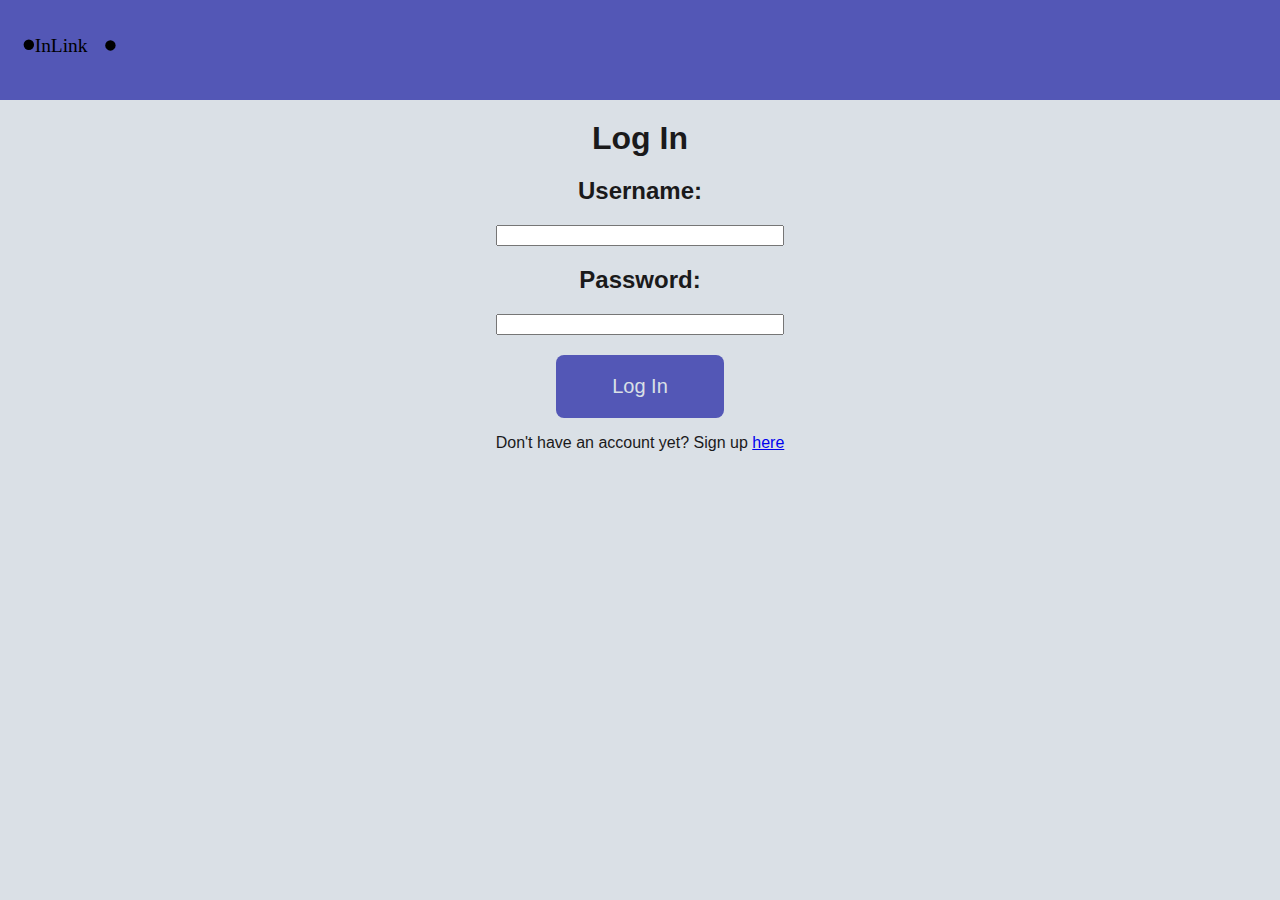
<file: sites/login.html>
<!DOCTYPE html>
<html lang="en">
<head>
    <meta charset="UTF-8">
    <meta http-equiv="X-UA-Compatible" content="IE=edge">
    <meta name="viewport" content="width=device-width, initial-scale=1.0">
    <title>Login</title>
    <link rel="stylesheet" href="/styles/loginStyles.css">
    <script src="/scripts/loginScript.js" defer></script>
</head>
<body>
    <header>
        <nav>
            <a class="homelink" href="/sites/index.html"><img src="/images/inlink-logo.svg" alt="InLink Logo" style="width:100px"></a>
        </nav>
    </header>
    <main class="loginPage">
        <div class="login">
            <h1 class="header">Log In</h1>
            <h2>Username:</h2>
            <input type="text" class="loginUsername">
            <h2>Password:</h2>
            <input type="text" class="loginPassword">
            <button class="loginBttn">Log In</button>
            <p>Don't have an account yet? Sign up <a href="/sites/signup.html">here</a></p>
            <p class="loginError"></p>
        </div>
    </main>
</body>
</html>
</file>
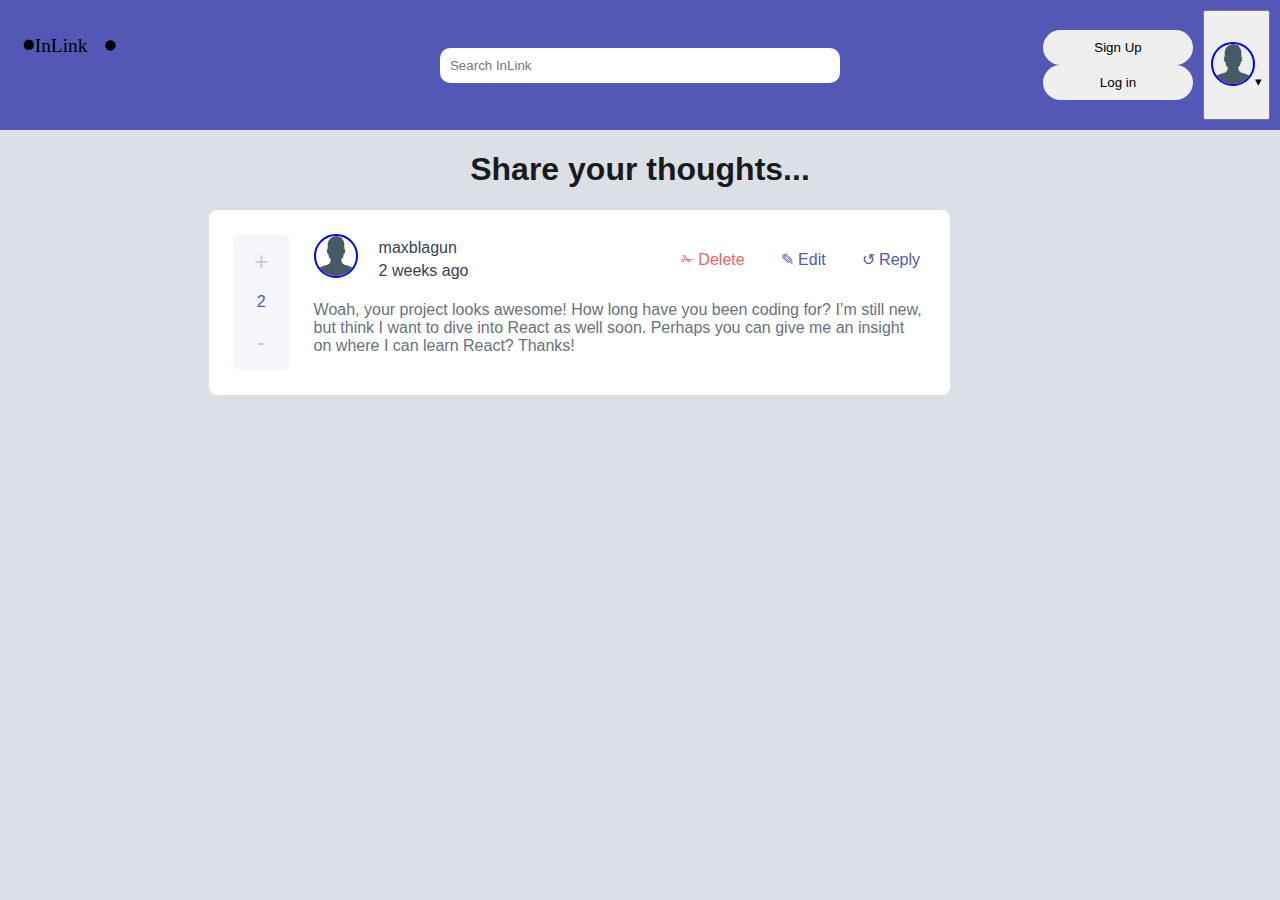
<file: sites/post.html>
<!DOCTYPE html>
<html lang="en">
<head>
    <meta charset="UTF-8">
    <meta http-equiv="X-UA-Compatible" content="IE=edge">
    <meta name="viewport" content="width=device-width, initial-scale=1.0">
    <title>Comments on Post</title>
    <link rel="stylesheet" href="/styles/indexStyles.css">
    <script src="/scripts/indexScript.js" defer></script>
</head>
<body>
    <header>
        <nav>
            <a class="homelink" href="/sites/index.html"><img src="/images/inlink-logo.svg" alt="InLink Logo" style="width:100px"></a>
            <div class="search">
                <input id="searchBar" type="search" placeholder="Search InLink">
            </div>
            <div class="account">
                <div class="accountStructure">
                    <a href="/sites/signup.html"><button class="accountControl">Sign Up</button></a>
                    <a href="/sites/login.html"><button class="accountControl">Log in</button></a>
                </div>
                <button class="accountButton">
                    <img class="accountImage" src="/images/defaultUser.png" alt="">▾
                </button>
            </div>
        </nav>
    </header>
    <main>
        <div class="control">
            <h1 class="main">Share your thoughts...</h1>
            <div class="logCheck">
            </div>
        </div>
        <div class="posts">
            <div class="post">
                <div>
                    <div class="votes">
                        <button class="upVote">+</button>
                        <p class="score">2</p>
                        <button class="downVote">-</button>
                    </div>
                </div>
                <div>
                    <div class="accountDetails">
                        <div class="aImage">
                            <img class="accountImage" src="/images/defaultUser.png">
                        </div>
                        <div class="postDetails">
                            <p class="username">maxblagun</p>
                            <p class="timePosted">2 weeks ago</p>
                        </div>
                        <div class="tools">
                            <button class="delete">✁ Delete</button>
                            <button class="edit">✎ Edit</button>
                            <button class="reply">↺ Reply</button>
                        </div>
                    </div>
                    <div class="commentArea">
                        <p class="comment">Woah, your project looks awesome! How long have you been coding for? I’m still new, but think I want to dive into React as well soon. Perhaps you can give me an insight on where I can learn React? Thanks!</p>
                    </div>
                </div>
            </div>
        </div>
    </main>
</body>
</html>
</file>
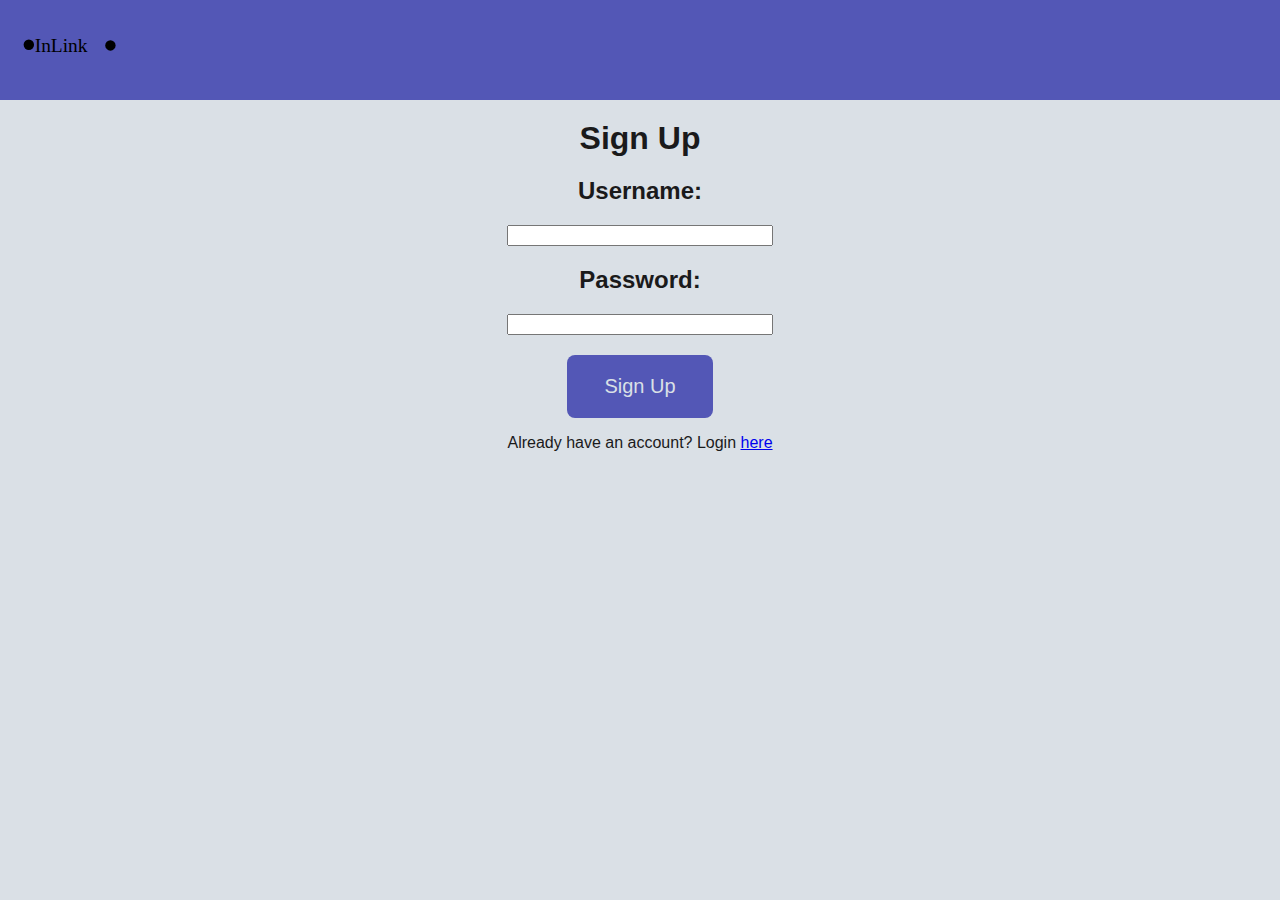
<file: sites/signup.html>
<!DOCTYPE html>
<html lang="en">
<head>
    <meta charset="UTF-8">
    <meta http-equiv="X-UA-Compatible" content="IE=edge">
    <meta name="viewport" content="width=device-width, initial-scale=1.0">
    <title>Sign Up</title>
    <link rel="stylesheet" href="/styles/signupStyles.css">
    <script src="/scripts/signupScript.js" defer></script>
</head>
<body>
    <header>
        <nav>
            <a class="homelink" href="/sites/index.html"><img src="/images/inlink-logo.svg" alt="InLink Logo" style="width:100px"></a>
        </nav>
    </header>
    <main class="signupPage">
        <div class="signup">
            <h1 class="header">Sign Up</h1>
            <h2>Username:</h2>
            <input type="text" class="signupUsername">
            <h2>Password:</h2>
            <input type="text" class="signupPassword">
            <button class="signupBttn">Sign Up</button>
            <p>Already have an account? Login <a href="/sites/login.html">here</a></p>
            <p class="signupError"></p>
        </div>
    </main>
</body>
</html>
</file>
<file: styles/loginStyles.css>
body {
    margin: 0;
    background-color: #DAE0E6;
    color: #1a1a1b;
    font-family: 'Roboto', sans-serif;
}

button {
    cursor: pointer;
    font-family: inherit;
}

/* Navigation Bar */

header {
    justify-content: space-between;
    background-color: #5357b6;
}

nav {
    display: flex;
    justify-content: space-between;
}

.homelink {
    padding: 20px;
}

.search {
    display: flex;
    align-items: center;
    justify-content: center;
}

#searchBar {
    border: none;
    border-radius: 10px;
    width: 400px;
    padding: 10px;
    color: #67727E;
}

.accountStructure {
    display: flex;
    align-items: center;
    margin: 20px 10px 20px 10px;
    gap: 10px;
}

.accountControl {
    border: none;
    border-radius: 20px;
    padding: 10px 30px 10px 30px;
    width: 150px;
}

.mainControl {
    border: none;
    border-radius: 20px;
    padding: 10px 30px 10px 30px;
    width: 150px;
    background-color: #1a1a1b;
    color: #FFFFFF;
    text-decoration: none;
}

.accountImage {
    width: 40px;
    border: 2px solid blue;
    border-radius: 25px;
}

.account {
    margin: 10px;
    display: flex;
    justify-content: right;
}

/* Index Page */

.greeting {
    color: #DAE0E6;
    font-size: 20px;
    margin: 0;
}

.control {
    display: flex;
    flex-direction: column;
    align-items: center;
    margin: 0 0 30px 0;
}

.accountBttns {
    display: flex;
    gap: 20px;
    justify-content: center;
}

.newpost {
    display: flex;
    background-color: #FFFFFF;
    border-radius: 8px;
    padding: 24px;
}

.posts {
    display: grid;
    grid-template-columns: 1fr 1fr;
    align-items: center;
    margin: 0 0 30px 0;
    gap: 20px;
}

.commentTitle {
    margin: 10px 0 0 0;
}

main {
    margin: 0 209px;
}

.title {
    margin: 0 0 5px 0;
}

.titleTextBox {
    color: #67727E;
}

.subText {
    margin: 10px 0 5px 0;
}

.right {
    width: 616px;
}

.post {
    display: flex;
    background-color: #FFFFFF;
    border-radius: 8px;
    padding: 24px;
    min-height: 129px;
    width: 693px;
    color: #67727E;
    font-size: 16px;
}

.options {
    display: flex;
    justify-content: space-between;
}

.commentCount {
    background-color: transparent;
    border: none;
}

.goToPost {
    background-color: transparent;
    border: none;
}

.votes {
    display: flex;
    flex-direction: column;
    justify-content: center;
    text-align: center;
    background-color: #f5f6fa;
    padding: 12px 15px;
    margin: 0 24px 0 0;
    border-radius: 8px;
}

.upVote, .downVote {
    border: none;
    color: #C5C6EF;
    font-size: 25px;
    background-color: transparent;
}

.score {
    color: #5357B6;
}

.accountDetails {
    display: flex;
}

.accountDetails div:last-child {
    margin-left: auto;
}

.commentArea {
    display: flex;
    flex-direction: column;
}

.titleText {
    resize: none;
    border: 1px solid #e9ebf0;
    border-radius: 8px;
}

.postDetails {
    color: #334253;
}

.tools {
    display: flex;
    gap: 24px;
}

.delete {
    color: #ED6368;
    background-color: transparent;
    border: none;
    font-size: 16px;
}

.edit {
    color: #5357B6;
    background-color: transparent;
    border: none;
    font-size: 16px;
}

.reply {
    color: #5357B6;
    background-color: transparent;
    border: none;
    font-size: 16px;
}

.comment {
    word-break: normal;
}

.aImage {
    margin: 0 16px 0 0;
}

.username, .timePosted {
    margin: 5px;
}

.postAImage {
    display: flex;
    justify-content: center;
    align-items: center;
    margin: 0 16px 0 0;
}

#postContent {
    border: 1px solid #e9ebf0;
    border-radius: 8px;
    background-color: #FFFFFF;
    height: 96px;
    width: 506px;
    color: #67727E;
    resize: none;
}

.sendButton {
    margin: 0 0 0 16px;
}

.send {
    border: none;
    border-radius: 8px;
    background-color: #5357b6;
    color: #FFFFFF;
    font-size: 16px;
    padding: 12px 31px 12px 31px;
}

/* Login Page */

.loginPage {
    display: flex;
    justify-content: center;
}

.text {
    margin: 10px;
}

.header {
    margin: 0;
}

.loginError {
    color: red;
}

.loginBttn {
    margin: 20px 60px 0 60px;
    border: none;
    background-color: #5357b6;
    color: #DAE0E6;
    border-radius: 8px;
    padding: 20px;
    font-size: 20px;
}

.login {
    display: flex;
    flex-direction: column;
    text-align: center;
    margin: 20px 0 0 0;
}
</file>
<file: styles/indexStyles.css>
body {
    margin: 0;
    background-color: #DAE0E6;
    color: #1a1a1b;
    font-family: 'Roboto', sans-serif;
}

button {
    cursor: pointer;
}

/* Header Bar */

header {
    justify-content: space-between;
    background-color: #5357b6;
}

nav {
    display: grid;
    grid-template-columns: 1fr 1fr 1fr;
}

.homelink {
    padding: 20px;
}

.search {
    display: flex;
    align-items: center;
    justify-content: center;
    gap: 10px;
}

#searchBar {
    border: none;
    border-radius: 10px;
    width: 400px;
    padding: 10px;
    color: #67727E;
}

.submit {
    border: none;
    border-radius: 8px;
    padding: 10px;
}

.greeting {
    color: #DAE0E6;
    font-size: 20px;
    margin: 0;
}

.logoutBttn {
    background-color: transparent;
    border: none;
    color: #DAE0E6;
}

.settings {
    margin: 0;
    color: #DAE0E6;
    background-color: transparent;
    border: none;
}

.accountStructure {
    display: flex;
    flex-direction: column;
    align-items: flex-end;
    margin: 20px 10px 20px 10px;
}

.other {
    text-align: center;
}

.accountControl {
    border: none;
    border-radius: 20px;
    padding: 10px 30px 10px 30px;
    width: 150px;
}

.mainControl {
    border: none;
    border-radius: 20px;
    padding: 10px 30px 10px 30px;
    width: 150px;
    background-color: #1a1a1b;
    color: #FFFFFF;
    text-decoration: none;
}

.accountImageDiv {
    display: flex;
    align-items: center;
}

.accountImage {
    width: 40px;
    height: 40px;
    border: 2px solid blue;
    border-radius: 25px;
}

.account {
    margin: 10px;
    display: flex;
    justify-content: right;
}

/* New Post Area */

main {
    margin: 0 209px;
}

.control {
    display: flex;
    flex-direction: column;
    align-items: center;
}

.accountBttns {
    display: flex;
    gap: 20px;
    justify-content: center;
}

.newpost {
    display: flex;
    background-color: #FFFFFF;
    border-radius: 8px;
    padding: 24px;
}

.posts {
    display: grid;
    grid-template-columns: 1fr 1fr;
    align-items: self-start;
    margin: 0 0 30px 0;
    gap: 20px;
}

.commentTitle {
    margin: 10px 0 0 0;
}

.title {
    margin: 0 0 5px 0;
}

.titleTextBox {
    color: #67727E;
}

.subText {
    margin: 10px 0 5px 0;
}

.right {
    width: 616px;
}

/* Posts Display Area */

.post {
    display: flex;
    background-color: #FFFFFF;
    border-radius: 8px;
    padding: 24px;
    min-height: 129px;
    width: 693px;
    color: #67727E;
    font-size: 16px;
}

.options {
    display: flex;
    justify-content: space-between;
}

.commentCount {
    background-color: transparent;
    border: none;
}

.votes {
    display: flex;
    flex-direction: column;
    justify-content: center;
    text-align: center;
    background-color: #f5f6fa;
    padding: 12px 15px;
    margin: 0 24px 0 0;
    border-radius: 8px;
}

.upVote, .downVote {
    border: none;
    color: #C5C6EF;
    font-size: 25px;
    background-color: transparent;
}

.score {
    color: #5357B6;
}

.accountDetails {
    display: flex;
}

.accountDetails div:last-child {
    margin-left: auto;
}

.commentArea {
    display: flex;
    flex-direction: column;
}

.titleText {
    resize: none;
    border: 1px solid #e9ebf0;
    border-radius: 8px;
}

.postDetails {
    color: #334253;
}

.tools {
    display: flex;
    gap: 24px;
}

.delete {
    color: #ED6368;
    background-color: transparent;
    border: none;
    font-size: 16px;
}

.edit {
    color: #5357B6;
    background-color: transparent;
    border: none;
    font-size: 16px;
}

.reply {
    color: #5357B6;
    background-color: transparent;
    border: none;
    font-size: 16px;
}

.comment {
    word-break: normal;
}

.aImage {
    margin: 0 16px 0 0;
}

.username, .timePosted {
    margin: 5px;
}

.postAImage {
    display: flex;
    justify-content: center;
    align-items: center;
    margin: 0 16px 0 0;
}

#postContent {
    border: 1px solid #e9ebf0;
    border-radius: 8px;
    background-color: #FFFFFF;
    height: 96px;
    width: 506px;
    color: #67727E;
    resize: none;
}

.sendButton {
    margin: 0 0 0 16px;
}

.send {
    border: none;
    border-radius: 8px;
    background-color: #5357b6;
    color: #FFFFFF;
    font-size: 16px;
    padding: 12px 31px 12px 31px;
}
</file>
<file: styles/signupStyles.css>
body {
    margin: 0;
    background-color: #DAE0E6;
    color: #1a1a1b;
    font-family: 'Roboto', sans-serif;
}

button {
    cursor: pointer;
    font-family: inherit;
}

/* Navigation Bar */

header {
    justify-content: space-between;
    background-color: #5357b6;
}

nav {
    display: grid;
    grid-template-columns: 1fr 1fr 1fr;
}

.homelink {
    padding: 20px;
}

.search {
    display: flex;
    align-items: center;
    justify-content: center;
}

#searchBar {
    border: none;
    border-radius: 10px;
    width: 400px;
    padding: 10px;
    color: #67727E;
}

.accountStructure {
    display: flex;
    align-items: center;
    margin: 20px 10px 20px 10px;
    gap: 10px;
}

.accountControl {
    border: none;
    border-radius: 20px;
    padding: 10px 30px 10px 30px;
    width: 150px;
}

.mainControl {
    border: none;
    border-radius: 20px;
    padding: 10px 30px 10px 30px;
    width: 150px;
    background-color: #1a1a1b;
    color: #FFFFFF;
    text-decoration: none;
}

.accountImage {
    width: 40px;
    border: 2px solid blue;
    border-radius: 25px;
}

.account {
    margin: 10px;
    display: flex;
    justify-content: right;
}

/* Index Page */

.greeting {
    color: #DAE0E6;
    font-size: 20px;
    margin: 0;
}

.control {
    display: flex;
    flex-direction: column;
    align-items: center;
    margin: 0 0 30px 0;
}

.accountBttns {
    display: flex;
    gap: 20px;
    justify-content: center;
}

.newpost {
    display: flex;
    background-color: #FFFFFF;
    border-radius: 8px;
    padding: 24px;
}

.posts {
    display: grid;
    grid-template-columns: 1fr 1fr;
    align-items: center;
    margin: 0 0 30px 0;
    gap: 20px;
}

.commentTitle {
    margin: 10px 0 0 0;
}

main {
    margin: 0 209px;
}

.title {
    margin: 0 0 5px 0;
}

.titleTextBox {
    color: #67727E;
}

.subText {
    margin: 10px 0 5px 0;
}

.right {
    width: 616px;
}

.post {
    display: flex;
    background-color: #FFFFFF;
    border-radius: 8px;
    padding: 24px;
    min-height: 129px;
    width: 693px;
    color: #67727E;
    font-size: 16px;
}

.options {
    display: flex;
    justify-content: space-between;
}

.commentCount {
    background-color: transparent;
    border: none;
}

.goToPost {
    background-color: transparent;
    border: none;
}

.votes {
    display: flex;
    flex-direction: column;
    justify-content: center;
    text-align: center;
    background-color: #f5f6fa;
    padding: 12px 15px;
    margin: 0 24px 0 0;
    border-radius: 8px;
}

.upVote, .downVote {
    border: none;
    color: #C5C6EF;
    font-size: 25px;
    background-color: transparent;
}

.score {
    color: #5357B6;
}

.accountDetails {
    display: flex;
}

.accountDetails div:last-child {
    margin-left: auto;
}

.commentArea {
    display: flex;
    flex-direction: column;
}

.titleText {
    resize: none;
    border: 1px solid #e9ebf0;
    border-radius: 8px;
}

.postDetails {
    color: #334253;
}

.tools {
    display: flex;
    gap: 24px;
}

.delete {
    color: #ED6368;
    background-color: transparent;
    border: none;
    font-size: 16px;
}

.edit {
    color: #5357B6;
    background-color: transparent;
    border: none;
    font-size: 16px;
}

.reply {
    color: #5357B6;
    background-color: transparent;
    border: none;
    font-size: 16px;
}

.comment {
    word-break: normal;
}

.aImage {
    margin: 0 16px 0 0;
}

.username, .timePosted {
    margin: 5px;
}

.postAImage {
    display: flex;
    justify-content: center;
    align-items: center;
    margin: 0 16px 0 0;
}

#postContent {
    border: 1px solid #e9ebf0;
    border-radius: 8px;
    background-color: #FFFFFF;
    height: 96px;
    width: 506px;
    color: #67727E;
    resize: none;
}

.sendButton {
    margin: 0 0 0 16px;
}

.send {
    border: none;
    border-radius: 8px;
    background-color: #5357b6;
    color: #FFFFFF;
    font-size: 16px;
    padding: 12px 31px 12px 31px;
}

/* Login Page */

.signupPage {
    display: flex;
    justify-content: center;
}

.text {
    margin: 10px;
}

.header {
    margin: 0;
}

.signupError {
    color: red;
}

.signupBttn {
    margin: 20px 60px 0 60px;
    border: none;
    background-color: #5357b6;
    color: #DAE0E6;
    border-radius: 8px;
    padding: 20px;
    font-size: 20px;
}

.signup {
    display: flex;
    flex-direction: column;
    text-align: center;
    margin: 20px 0 0 0;
}
</file>
